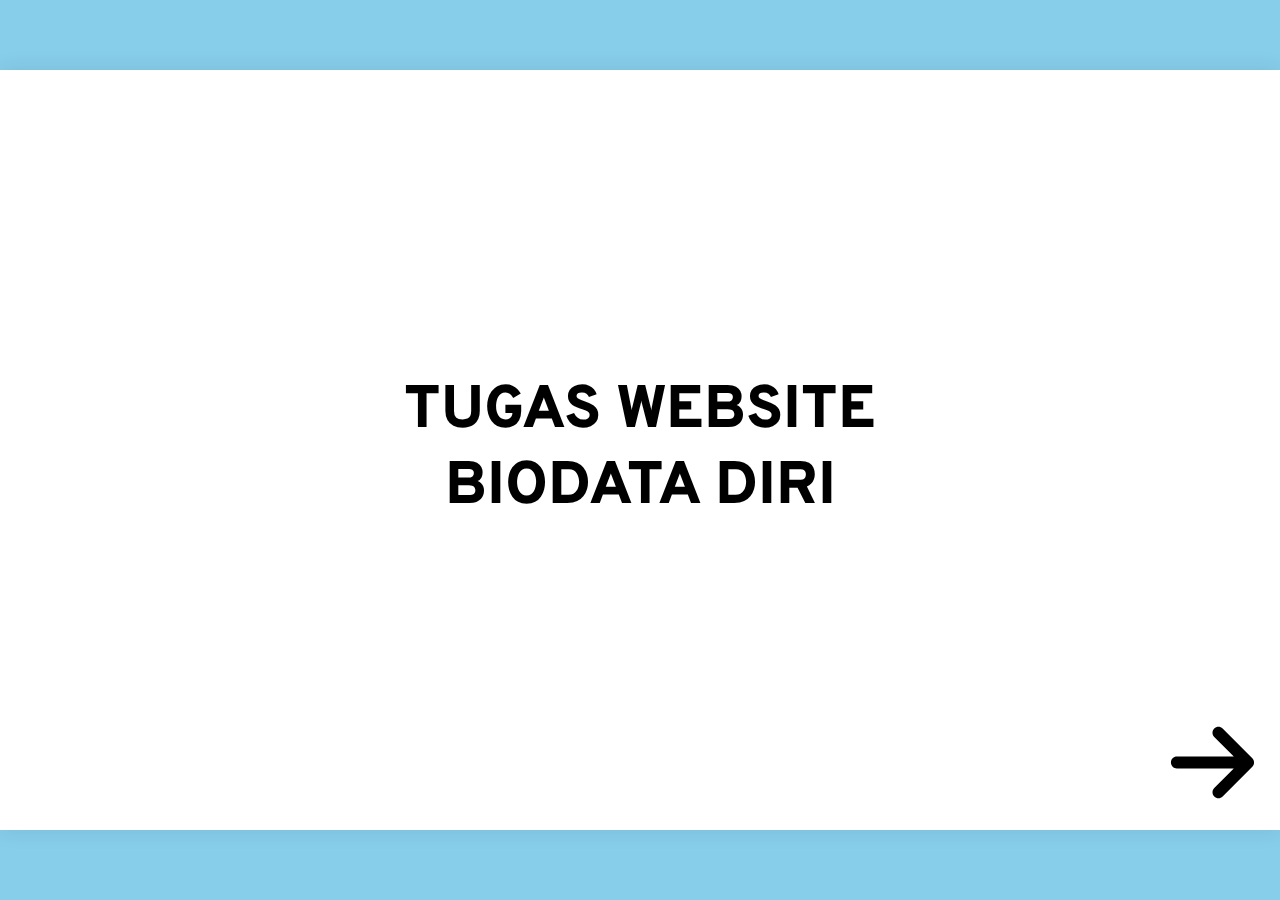
<file: index.html>
<!DOCTYPE html>
<html lang="en">
<head>
    <meta charset="UTF-8">
    <meta name="viewport" content="width=device-width, initial-scale=1.0">
    <title>Tugas website</title>
    <link rel="stylesheet" href="style.css"> <!-- Menghubungkan file CSS eksternal -->
</head>
<body>
    <div class="container">
        <div class="canvas">
            <div class="title">
                <h1>TUGAS WEBSITE BIODATA DIRI</h1>
            </div>
            <img src="images/kanan.svg" alt="Arrow Right" class="arrow-icon" onclick="window.location.href='/kelompok/rafif.html'"> <!-- Ikon panah dengan onclick event -->
        </div>
    </div>
    <script src="script.js"></script> <!-- Menghubungkan file JavaScript eksternal -->
</body>
</html>
</file>
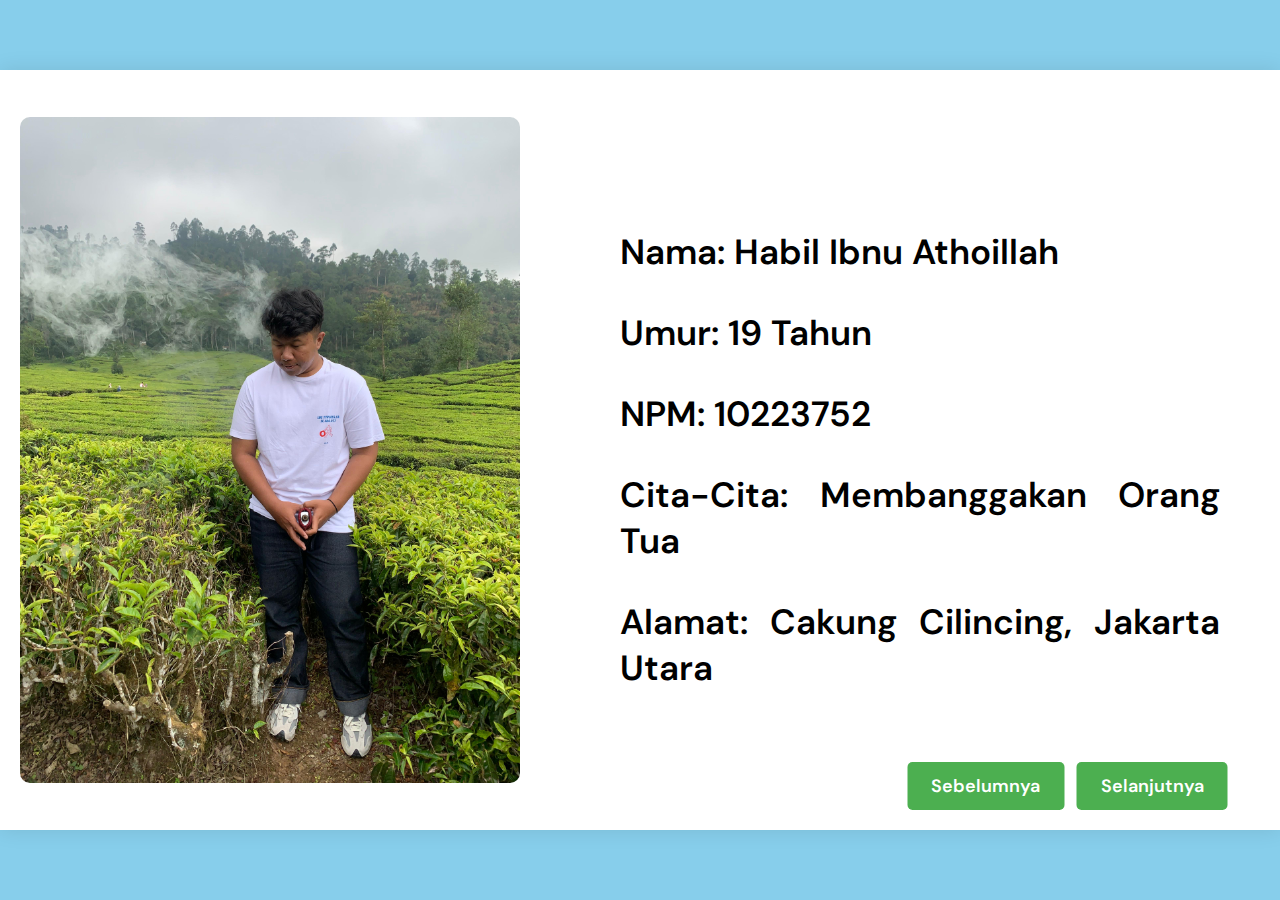
<file: kelompok/abil.html>
<!DOCTYPE html>
<html lang="en">
<head>
    <meta charset="UTF-8">
    <meta name="viewport" content="width=device-width, initial-scale=1.0">
    <title>Kelompok</title>
    <link rel="stylesheet" href="styles.css"> <!-- Menghubungkan file CSS eksternal -->
</head>
<body>
    <div class="container">
        <div class="canvas">
            <img src="/images/abil.jpg" alt="Foto Anggota 1">
            <div class="biodata">
                <p>Nama: Habil Ibnu Athoillah</p>
                <p>Umur: 19 Tahun</p>
                <p>NPM: 10223752</p>
                <p>Cita-Cita: Membanggakan Orang Tua</p>
                <p>Alamat: Cakung Cilincing, Jakarta Utara</p>
                <a href="zidan.html" class="prev-button">Sebelumnya</a>
                <a href="ryan.html" class="next-button">Selanjutnya</a>
            </div>
        </div>
    </div>
    <script src="scripts.js"></script> <!-- Menghubungkan file JavaScript eksternal -->
</body>
</html>
</file>
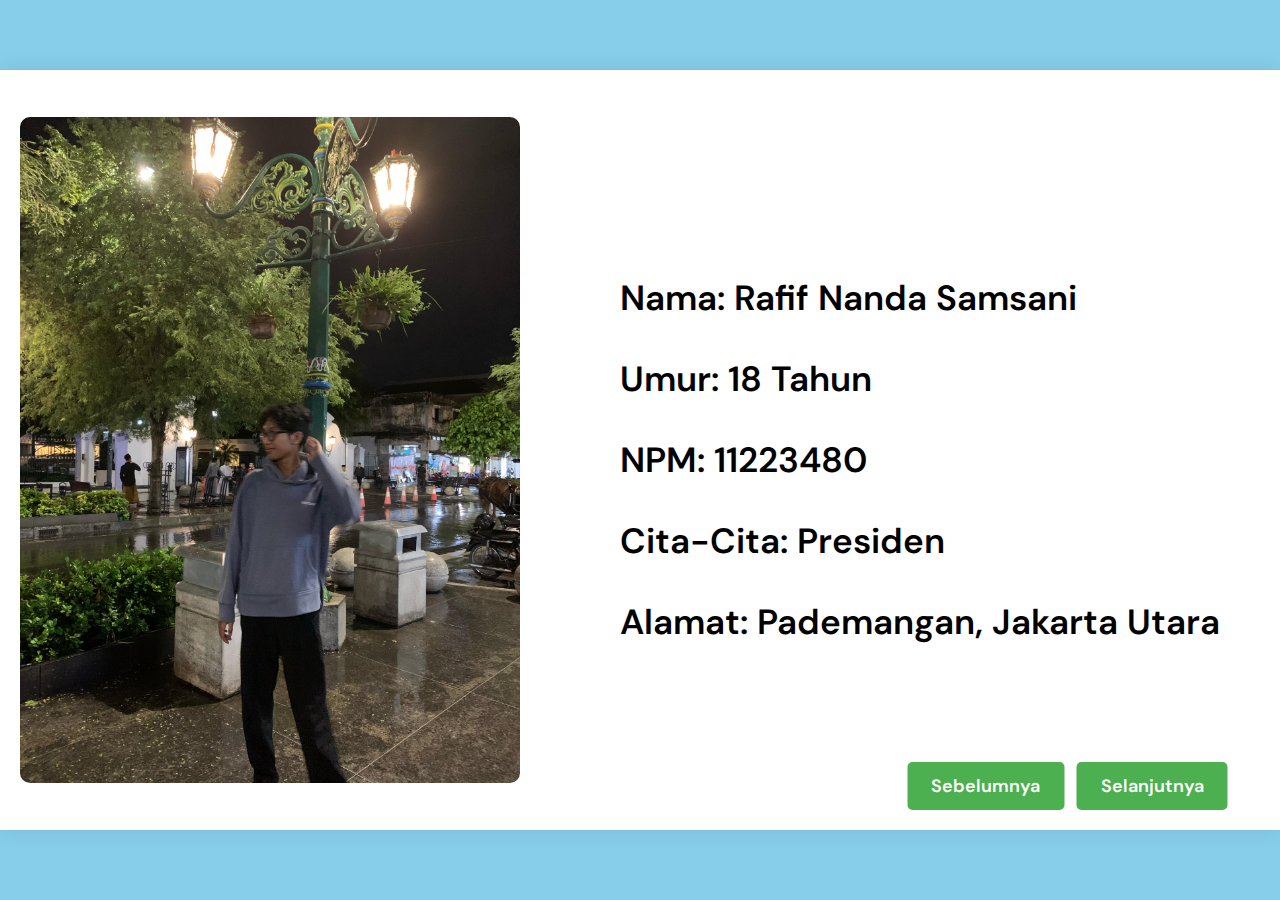
<file: kelompok/rafif.html>
<!DOCTYPE html>
<html lang="en">
<head>
    <meta charset="UTF-8">
    <meta name="viewport" content="width=device-width, initial-scale=1.0">
    <title>Kelompoks</title>
    <link rel="stylesheet" href="styles.css"> <!-- Menghubungkan file CSS eksternal -->
</head>
<body>
    <div class="container">
        <div class="canvas">
            <img src="/images/rafif.jpg" alt="Foto Anggota 1">
            <div class="biodata">
                <p>Nama: Rafif Nanda Samsani</p>
                <p>Umur: 18 Tahun</p>
                <p>NPM: 11223480</p>
                <p>Cita-Cita: Presiden</p>
                <p>Alamat: Pademangan, Jakarta Utara</p>
                <a href="/index.html" class="prev-button">Sebelumnya</a>
                <a href="zidan.html" class="next-button">Selanjutnya</a>
            </div>
        </div>
    </div>
    <script src="scripts.js"></script> <!-- Menghubungkan file JavaScript eksternal -->
</body>
</html>
</file>
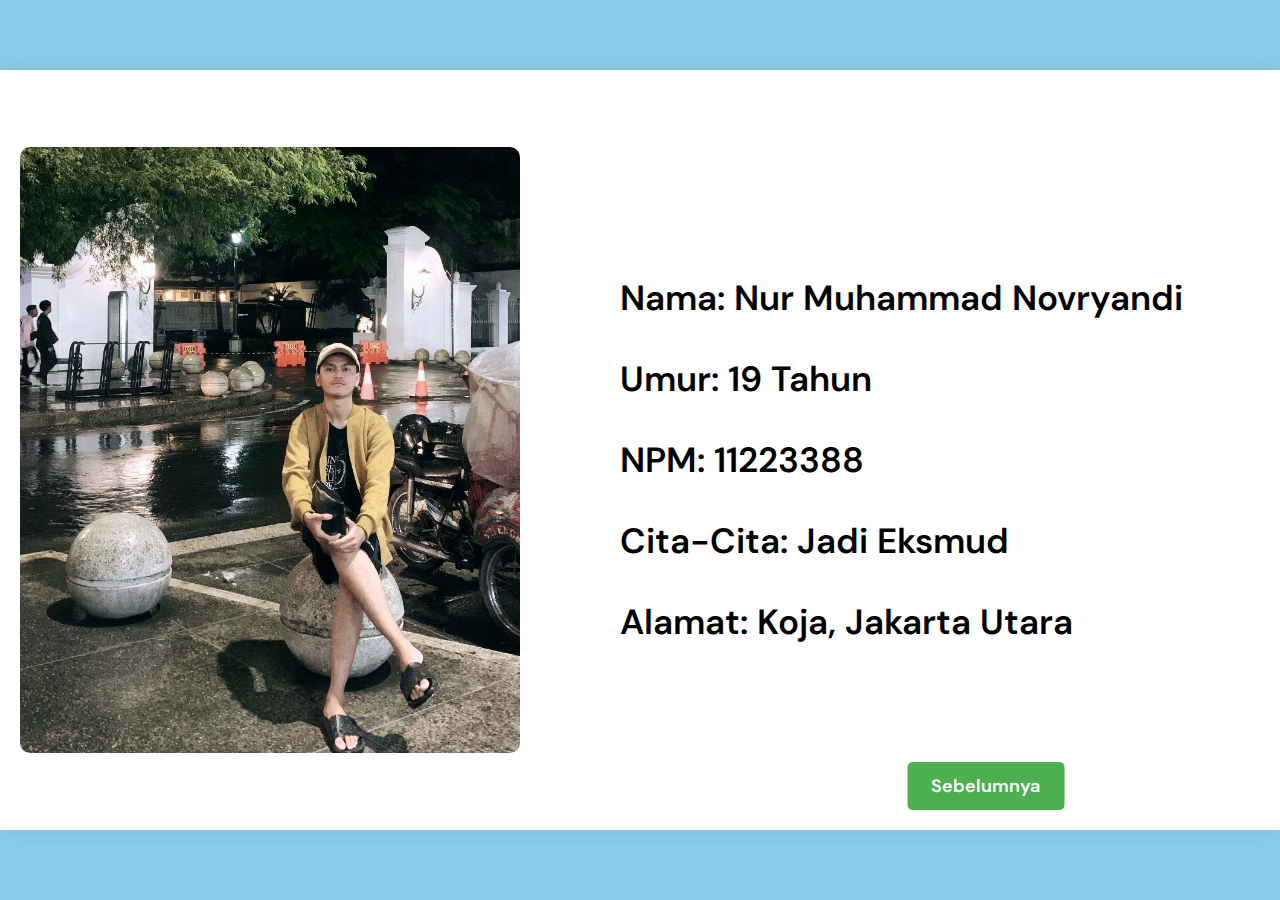
<file: kelompok/ryan.html>
<!DOCTYPE html>
<html lang="en">
<head>
    <meta charset="UTF-8">
    <meta name="viewport" content="width=device-width, initial-scale=1.0">
    <title>Kelompok</title>
    <link rel="stylesheet" href="styles.css"> <!-- Menghubungkan file CSS eksternal -->
</head>
<body>
    <div class="container">
        <div class="canvas">
            <img src="/images/ryan.jpg" alt="Foto Anggota 1">
            <div class="biodata">
                <p>Nama: Nur Muhammad Novryandi</p>
                <p>Umur: 19 Tahun</p>
                <p>NPM: 11223388</p>
                <p>Cita-Cita: Jadi Eksmud</p>
                <p>Alamat: Koja, Jakarta Utara</p>
                <a href="abil.html" class="prev-button">Sebelumnya</a>
            </div>
        </div>
    </div>
    <script src="scripts.js"></script> <!-- Menghubungkan file JavaScript eksternal -->
</body>
</html>
</file>
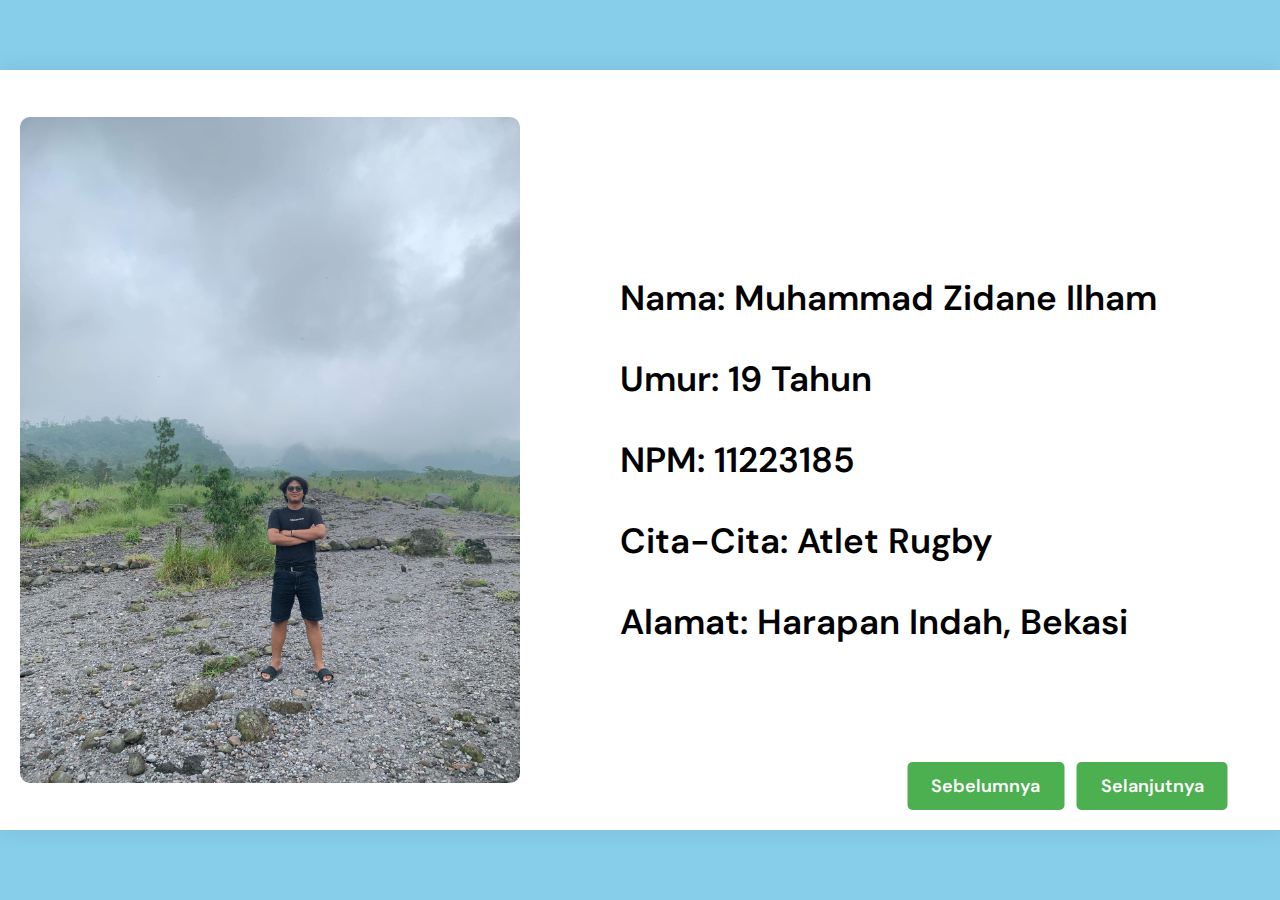
<file: kelompok/zidan.html>
<!DOCTYPE html>
<html lang="en">
<head>
    <meta charset="UTF-8">
    <meta name="viewport" content="width=device-width, initial-scale=1.0">
    <title>Kelompok</title>
    <link rel="stylesheet" href="styles.css"> <!-- Menghubungkan file CSS eksternal -->
</head>
<body>
    <div class="container">
        <div class="canvas">
            <img src="/images/zidan.jpg" alt="Foto Anggota 1">
            <div class="biodata">
                <p>Nama: Muhammad Zidane Ilham </p>
                <p>Umur: 19 Tahun</p>
                <p>NPM: 11223185</p>
                <p>Cita-Cita: Atlet Rugby</p>
                <p>Alamat: Harapan Indah, Bekasi</p>
                <a href="rafif.html" class="prev-button">Sebelumnya</a>
                <a href="abil.html" class="next-button">Selanjutnya</a>
            </div>
        </div>
    </div>
    <script src="scripts.js"></script> <!-- Menghubungkan file JavaScript eksternal -->
</body>
</html>
</file>
<file: style.css>
@font-face {
    font-family: 'Overpass';
    src: url('fonts/Overpass-ExtraBold.ttf') format('truetype');
    font-weight: normal;
    font-style: normal;
}

body {
    background-color: #87CEEB; /* Sky blue background */
    font-family: 'DM Sans', Arial, sans-serif; /* Menggunakan DM Sans */
    margin: 0;
    padding: 0;
}

.container {
    display: flex;
    justify-content: center;
    align-items: center;
    height: 100vh;
}

.canvas {
    background-color: #FFFFFF; /* White canvas with 2.5D effect */
    width: 1280px; /* Lebar canvas */
    height: 720px; /* Tinggi canvas */
    box-shadow: 0 0 20px rgba(0, 0, 0, 0.1); /* Soft shadow effect */
    text-align: center; /* Mengatur teks menjadi rata tengah */
    display: flex; /* Menggunakan flexbox untuk tata letak */
    flex-direction: column; /* Menata konten secara vertikal */
    justify-content: center; /* Pusatkan vertikal elemen */
    padding: 20px; /* Padding untuk isi canvas */
    position: relative; /* Untuk menempatkan ikon panah secara absolut di dalam canvas */
}

.title {
    font-family: 'Overpass', Arial, sans-serif; /* Menggunakan DM Sans Bold */
    font-size: 30px; /* Ukuran judul */
    margin-bottom: 30px; /* Jarak bawah judul */
    text-align: center; /* Mengatur teks judul menjadi rata tengah */
    position: absolute; /* Mengatur posisi secara manual */
    top: 50%; /* Posisikan di tengah vertikal */
    left: 50%; /* Posisikan di tengah horizontal */
    transform: translate(-50%, -50%); /* Menggeser posisi secara horizontal dan vertikal */
}

button:hover {
    background-color: #45a049; /* Darker green on hover */
}

.arrow-icon {
    position: absolute;
    bottom: 20px;
    right: 20px;
    width: 95px; /* Lebih besar ukuran ikon panah */
    height: 95px;
    cursor: pointer;
}
</file>
<file: kelompok/styles.css>
@font-face {
    font-family: 'DM Sans';
    src: url('/fonts/DMSans-SemiBold.ttf') format('truetype');
    font-weight: normal;
    font-style: normal;
}

body {
    background-color: #87CEEB; /* Sky blue background */
    font-family: 'DM Sans', Arial, sans-serif; /* Menggunakan DM Sans */
    margin: 0;
    padding: 0;
}

.container {
    display: flex;
    justify-content: center;
    align-items: center;
    height: 100vh;
}

.canvas {
    background-color: #FFFFFF; /* White canvas with 2.5D effect */
    width: 1280px; /* Lebar canvas */
    height: 720px; /* Tinggi canvas */
    box-shadow: 0 0 20px rgba(0, 0, 0, 0.1); /* Soft shadow effect */
    text-align: justify; /* Mengatur teks menjadi rata kiri */
    display: flex; /* Menggunakan flexbox untuk tata letak */
    align-items: center; /* Pusatkan vertikal elemen */
    padding: 20px; /* Padding untuk isi canvas */
    position: relative; /* Positioning relative untuk konten di dalam */
}

.canvas img {
    width: 500px; /* Lebar foto */
    object-fit: cover; /* Mengatur agar foto terisi kotak tanpa mengubah aspek ratio */
    border-radius: 10px; /* Border radius untuk membuat sudut foto lebih lembut */
    margin-right: 20px; /* Jarak antara foto dan teks */
}

.biodata {
    flex: 1; /* Memastikan isi biodata mengambil sisa ruang */
    padding-left: 80px; /* Padding kiri untuk pemisahan dari foto */
    max-width: 600px; /* Lebar maksimum untuk isi biodata */
}

.biodata p {
    font-size: 35px; /* Ukuran teks yang lebih besar */
    margin-bottom: 15px; /* Jarak bawah teks */
    margin-left: auto;
}

.next-button {
    background-color: #4CAF50; /* Green button color */
    color: white;
    border: none;
    padding: 12px 24px;
    text-align: center;
    text-decoration: none;
    font-size: 18px;
    position: absolute;
    bottom: 20px;
    right: 20px;
    cursor: pointer;
    border-radius: 5px;
    transition: background-color 0.3s ease;
}

@media (min-width: 768px) {
    .next-button {
        right: 10%;
        transform: translateX(50%);
    }
}

.next-button:hover {
    background-color: #45a049; /* Darker green on hover */
}
.prev-button {
    background-color: #4CAF50; /* Green button color */
    color: white;
    border: none;
    padding: 12px 24px;
    text-align: center;
    text-decoration: none;
    font-size: 18px;
    position: absolute;
    bottom: 20px;
    right: 20px;
    cursor: pointer;
    border-radius: 5px;
    transition: background-color 0.3s ease;
}

@media (min-width: 768px) {
    .prev-button {
        right: 23%;
        transform: translateX(50%);
    }
}

.next-button:hover {
    background-color: #45a049; /* Darker green on hover */
}
</file>
